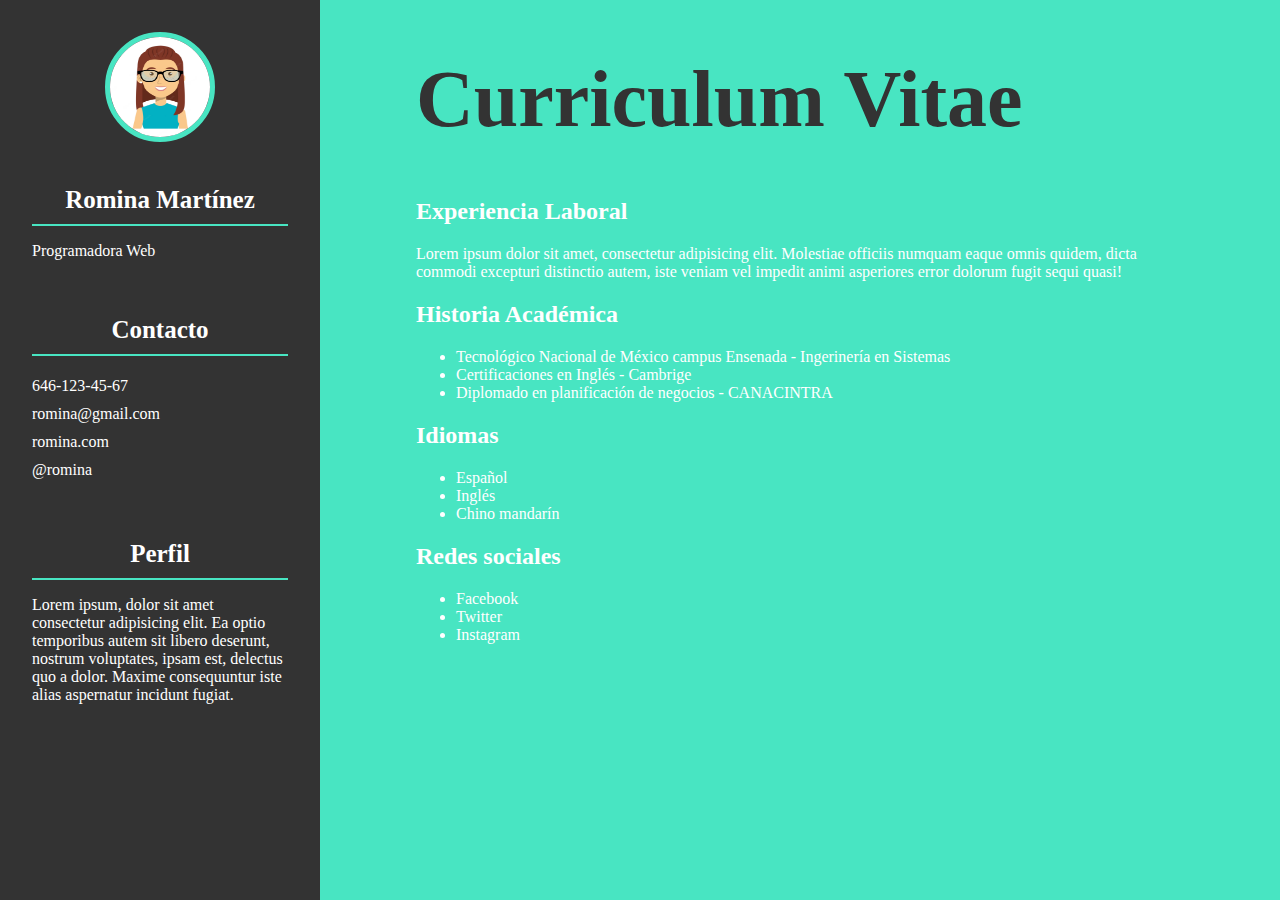
<file: practica01/index.html>
<!DOCTYPE html>
<html lang="en">
  <head>
    <meta charset="UTF-8" />
    <meta name="viewport" content="width=device-width, initial-scale=1.0" />
    <link rel="stylesheet" href="style.css" />
    <title>Curriculum</title>
  </head>
  <body>
    <main class="main">
      <article class="left">
        <div class="left-content__avatar">
          <img src="./assets/romina.png" alt="photo" />
        </div>
        <div class="left-content__name">
          <h2>Romina Martínez</h2>

          <p>Programadora Web</p>
        </div>
        <div class="left-content__contact">
          <h2>Contacto</h2>

          <ul>
            <li>646-123-45-67</li>
            <li>romina@gmail.com</li>
            <li>romina.com</li>
            <li>@romina</li>
          </ul>
        </div>
        <div class="left-content__profile">
          <h2>Perfil</h2>

          <p>
            Lorem ipsum, dolor sit amet consectetur adipisicing elit. Ea optio
            temporibus autem sit libero deserunt, nostrum voluptates, ipsam est,
            delectus quo a dolor. Maxime consequuntur iste alias aspernatur
            incidunt fugiat.
          </p>
        </div>
      </article>
      <article class="right">
        <div class="right-content__title">
          <h1>Curriculum Vitae</h1>
        </div>
        <div class="right-content_experience">
          <h2>Experiencia Laboral</h2>

          <p>
            Lorem ipsum dolor sit amet, consectetur adipisicing elit. Molestiae
            officiis numquam eaque omnis quidem, dicta commodi excepturi
            distinctio autem, iste veniam vel impedit animi asperiores error
            dolorum fugit sequi quasi!
          </p>
        </div>
        <div class="right-content_school">
          <h2>Historia Académica</h2>

          <ul>
            <li>
              Tecnológico Nacional de México campus Ensenada - Ingerinería en
              Sistemas
            </li>
            <li>Certificaciones en Inglés - Cambrige</li>
            <li>Diplomado en planificación de negocios - CANACINTRA</li>
          </ul>
        </div>
        <div class="right-content__languages">
          <h2>Idiomas</h2>

          <ul>
            <li>Español</li>
            <li>Inglés</li>
            <li>Chino mandarín</li>
          </ul>
        </div>
        <div class="right-content_socialmedia">
          <h2>Redes sociales</h2>

          <ul>
            <li>Facebook</li>
            <li>Twitter</li>
            <li>Instagram</li>
          </ul>
        </div>
      </article>
    </main>
  </body>
</html>
</file>
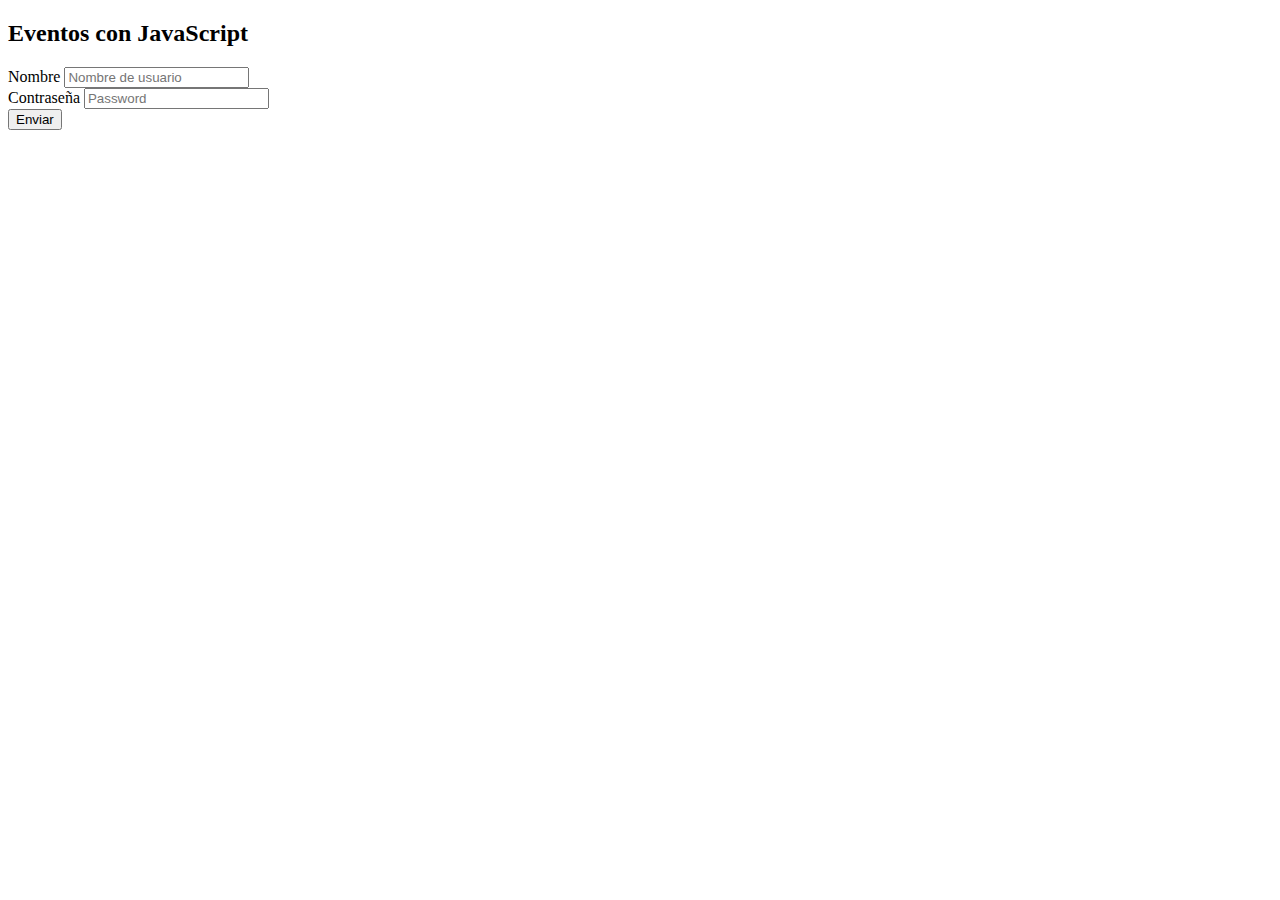
<file: practica02/index.html>
<!DOCTYPE html>
<html lang="en">
  <head>
    <meta charset="UTF-8" />
    <meta name="viewport" content="width=device-width, initial-scale=1.0" />
    <!-- <link rel="stylesheet" href="style.css" /> -->
    <script src="app.js" defer></script>
    <title>Eventos en JavaScript</title>
  </head>
  <body>
    <main class="main">
      <h2>Eventos con JavaScript</h2>
      <form>
        <div class="grid-item grid-item1">
          <label> Nombre </label>
          <input id="name" type="text" placeholder="Nombre de usuario" />
        </div>

        <div class="grid-item grid-item2">
          <label> Contraseña </label>
          <input id="pass" type="password" placeholder="Password" />
        </div>
        <div class="grid-item grid-item3">
          <input type="submit" value="Enviar" id="validar" />
        </div>
      </form>
    </main>
  </body>
</html>
</file>
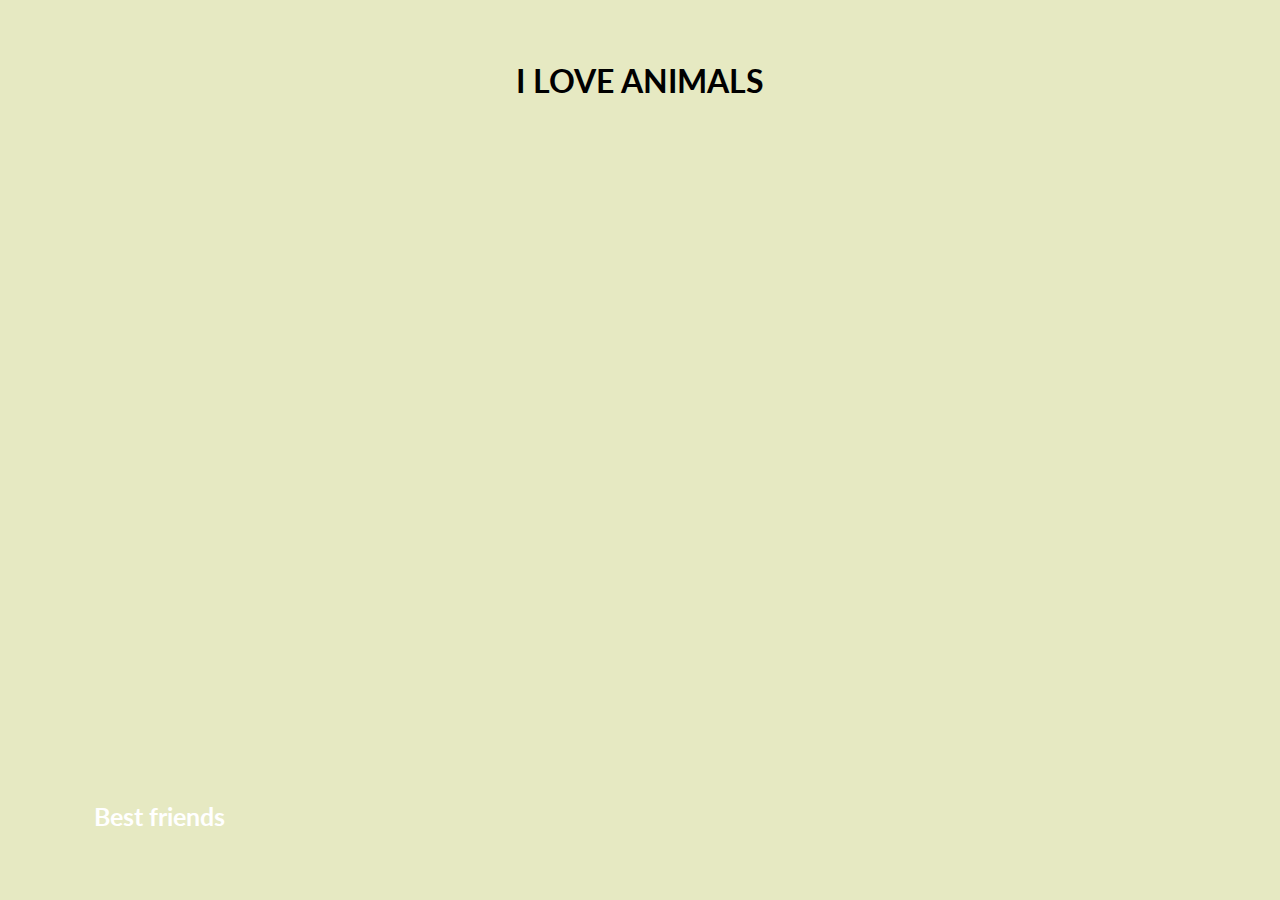
<file: practica03/index.html>
<!DOCTYPE html>
<html lang="en">
  <head>
    <meta charset="UTF-8" />
    <meta name="viewport" content="width=device-width, initial-scale=1.0" />
    <link rel="stylesheet" href="style.css" />
    <script src="app.js" defer></script>
    <title>Uso de Eventos</title>
  </head>
  <body>
    <header>
      <h1>I LOVE ANIMALS</h1>
    </header>
    <div class="container">
      <div
        class="panel active"
        style="
          background-image: url('https://images.unsplash.com/photo-1450778869180-41d0601e046e?ixlib=rb-4.0.3&ixid=M3wxMjA3fDB8MHxwaG90by1wYWdlfHx8fGVufDB8fHx8fA%3D%3D&auto=format&fit=crop&w=2896&q=80');
        "
      >
        <h3>Best friends</h3>
      </div>

      <div
        class="panel"
        style="
          background-image: url('https://images.unsplash.com/photo-1541781774459-bb2af2f05b55?ixlib=rb-4.0.3&ixid=M3wxMjA3fDB8MHxwaG90by1wYWdlfHx8fGVufDB8fHx8fA%3D%3D&auto=format&fit=crop&w=2920&q=80');
        "
      >
        <h3>Sleepy Cat</h3>
      </div>

      <div
        class="panel"
        style="
          background-image: url('https://images.unsplash.com/photo-1525253013412-55c1a69a5738?ixlib=rb-4.0.3&ixid=M3wxMjA3fDB8MHxwaG90by1wYWdlfHx8fGVufDB8fHx8fA%3D%3D&auto=format&fit=crop&w=2940&q=80');
        "
      >
        <h3>Dogs</h3>
      </div>

      <div
        class="panel"
        style="
          background-image: url('https://images.unsplash.com/photo-1613712596421-2d29720f4427?ixlib=rb-4.0.3&ixid=M3wxMjA3fDB8MHxwaG90by1wYWdlfHx8fGVufDB8fHx8fA%3D%3D&auto=format&fit=crop&w=2835&q=80');
        "
      >
        <h3>Winter Cat</h3>
      </div>

      <div
        class="panel"
        style="
          background-image: url('https://images.unsplash.com/photo-1645008404465-82d16e726baf?ixlib=rb-4.0.3&ixid=M3wxMjA3fDB8MHxwaG90by1wYWdlfHx8fGVufDB8fHx8fA%3D%3D&auto=format&fit=crop&w=2071&q=80');
        "
      >
        <h3>Winter Capibara</h3>
      </div>
    </div>
  </body>
</html>
</file>
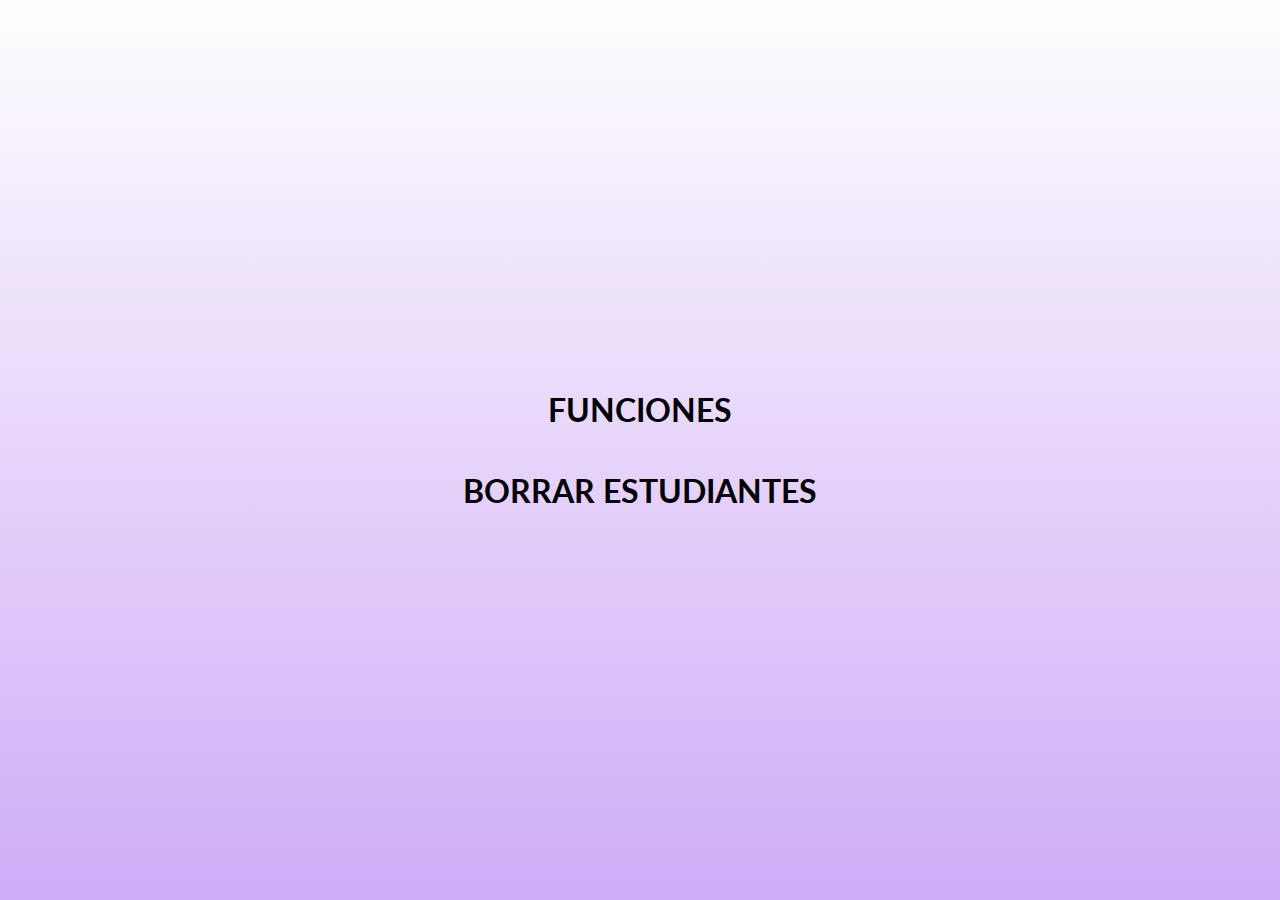
<file: practica04/index.html>
<!DOCTYPE html>
<html lang="en">
  <head>
    <meta charset="UTF-8" />
    <meta name="viewport" content="width=device-width, initial-scale=1.0" />
    <link rel="stylesheet" href="style.css" />
    <title>Arrays</title>
  </head>
  <body>
    <script src="app.js"></script>
  </body>
</html>
</file>
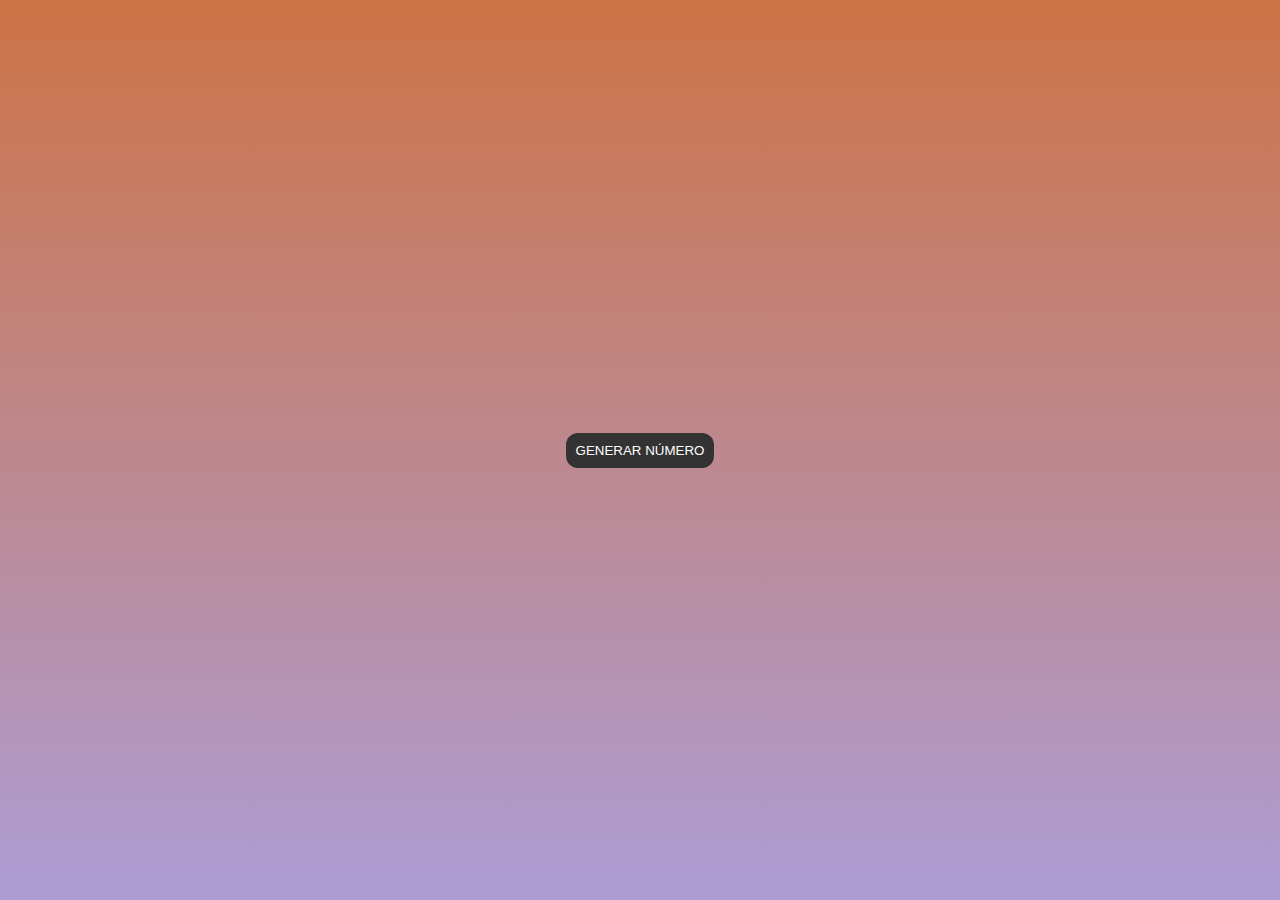
<file: ejemplos/ejemplo01/index.html>
<!DOCTYPE html>
<html lang="en">
  <head>
    <meta charset="UTF-8" />
    <meta name="viewport" content="width=device-width, initial-scale=1.0" />
    <link rel="stylesheet" href="style.css" />
    <title>Document</title>
  </head>
  <body>
    <script src="app.js"></script>
  </body>
</html>
</file>
<file: practica01/style.css>
/* Primary Color: #333333 */
/* Secondary Color: #48e5c2 */
/* TextColor : #fcfaf9 */

body {
  box-sizing: border-box;
  margin: 0;
}

.main {
  display: grid;
  grid-template-columns: 1fr 3fr;
  grid-column: 2fr;
  height: 100vh;
}

.left {
  display: flex;
  flex-direction: column;
  align-items: center;
  background-color: #333;
  color: white;
  padding: 10%;
}

.left-content__avatar img {
  width: 100px;
  height: 100px;
  border-radius: 100px;
  border: 5px #48e5c2 solid;
}

.left-content__name,
.left-content__contact,
.left-content__profile {
  width: 100%;
  margin-top: 20px;
}
.left-content__name h2,
.left-content__contact h2,
.left-content__profile h2 {
  font-size: 25px;
  font-weight: bold;
  width: 100%;
  text-align: center;
  margin-top: 20px;
  margin-bottom: 10px;
  border-bottom: 2px #48e5c2 solid;
  padding-bottom: 10px;
}

.left-content__contact ul {
  list-style: none;
  padding: 0;
}
.left-content__contact li {
  font-size: 16px;
  padding: 5px 0 5px 0;
}

.left-content__name p,
.left-content__profile p {
  font-size: 16px;
}

.right {
  background-color: #48e5c2;
  color: white;
  padding: 0 10%;
}
.right-content__title {
  font-size: 40px;
  color: #333;
}
</file>
<file: practica02/style.css>
@import url('https://fonts.googleapis.com/css2?family=Roboto:wght@400;900&display=swap');

/* Configuración básica */
* {
  box-sizing: border-box;
}

body {
  font-family: 'Roboto', sans-serif;
  display: flex;
  flex-direction: column;
  align-items: center;
  justify-content: center;
  height: 100vh;
  overflow: hidden;
  margin: 0;
}

.main h2 {
  text-align: center;
}
form {
  display: grid;
  grid-template-columns: 1fr 1fr;
  background-color: #e9b6d3;
  padding: 30px;
  border-radius: 12px;
  gap: 10px;
}

.grid-item {
  display: flex;
  flex-direction: column;
}
.grid-item label {
  text-transform: uppercase;
  font-weight: bold;
}
.grid-item input {
  padding: 10px;
  border-radius: 8px;
}

.grid-item3 {
  grid-column-start: 1;
  grid-column-end: 3;
}
.grid-item3 input {
  width: 100%;
  padding: 10px;
  border-radius: 12px;
  border: none;
  background-color: #b6d3e9;
  text-transform: uppercase;
  font-weight: bold;
  color: #fff5f5;
}
.grid-item3 input:hover {
  background-color: #7eb8e4;
  cursor: pointer;
}
</file>
<file: practica03/style.css>
@import url('https://fonts.googleapis.com/css2?family=Lato:wght@100;400;700&display=swap');

/* Configuración básica */
* {
  box-sizing: border-box;
}

body {
  font-family: 'Lato', sans-serif;
  display: flex;
  flex-direction: column;
  align-items: center;
  justify-content: center;
  height: 100vh;
  overflow: hidden;
  margin: 0;
  background-color: #e6e9c2;
}

.container {
  display: flex;
  width: 90vw;
}

.panel {
  background-size: cover;
  background-position: center;
  background-repeat: no-repeat;
  height: 80vh;
  border-radius: 12px;
  color: #fff;
  cursor: pointer;
  flex: 0.5;
  margin: 10px;
  position: relative;
  transition: flex 0.7s ease-in;
}
.panel h3 {
  font-size: 25px;
  position: absolute;
  bottom: 20px;
  left: 20px;
  margin: 0;
  opacity: 0;
}
.panel.active {
  flex: 5;
  opacity: 1;
}
.panel.active h3 {
  opacity: 1;
  transition: 0.8s ease-in;
}

@media (max-width: 480px) {
  .container {
    width: 100vw;
  }
  .panel:nth-of-type(4),
  .panel:nth-of-type(5) {
    display: none;
  }
}
</file>
<file: practica04/style.css>
@import url('https://fonts.googleapis.com/css2?family=Lato:wght@100;400;700&display=swap');

/* Configuración básica */
* {
  box-sizing: border-box;
}

body {
  font-family: 'Lato', sans-serif;
  display: flex;
  flex-direction: column;
  align-items: center;
  justify-content: center;
  height: 100vh;
  overflow: hidden;
  margin: 0;
  background-image: linear-gradient(
    to bottom,
    rgba(254, 254, 254, 0.9),
    rgba(135, 47, 236, 0.4)
  );
}

form {
  display: grid;
  grid-template-columns: 1fr 1fr;
  gap: 10px;
  border: 5px solid #333;
  padding: 20px;
  border-radius: 12px;
  background-color: #ede6e6;
}

.cajas {
  display: flex;
  flex-direction: column;
  height: 15vh;
  justify-content: center;
}
.cajas label {
  text-align: center;
  font-size: 20px;
  text-transform: uppercase;
  font-weight: bold;
  margin-bottom: 10px;
}
.cajas input {
  padding: 10px;
  border-radius: 12px;
  border: none;
}

.boton {
  grid-column-start: 1;
  grid-column-end: 3;
  justify-content: center;
  justify-self: center;
}
</file>
<file: ejemplos/ejemplo01/style.css>
@import url('https://fonts.googleapis.com/css2?family=Lato:wght@100;400;700&display=swap');

/* Configuración básica */
* {
  box-sizing: border-box;
}

body {
  font-family: 'Lato', sans-serif;
  display: flex;
  flex-direction: column;
  align-items: center;
  justify-content: center;
  height: 100vh;
  overflow: hidden;
  margin: 0;
  background-image: linear-gradient(
    to bottom,
    rgba(200, 100, 50, 0.9),
    rgba(50, 10, 150, 0.4)
  );
}

button {
  padding: 10px;
  background-color: #333;
  color: white;
  border: none;
  text-transform: uppercase;
  border-radius: 12px;
  cursor: pointer;
  transition: 0.5s ease-in;
}
button:hover {
  background-color: #a93e3e;
}

p {
  font-size: 40px;
  font-weight: bold;
  transition: 0.3s ease-out;
}
</file>
